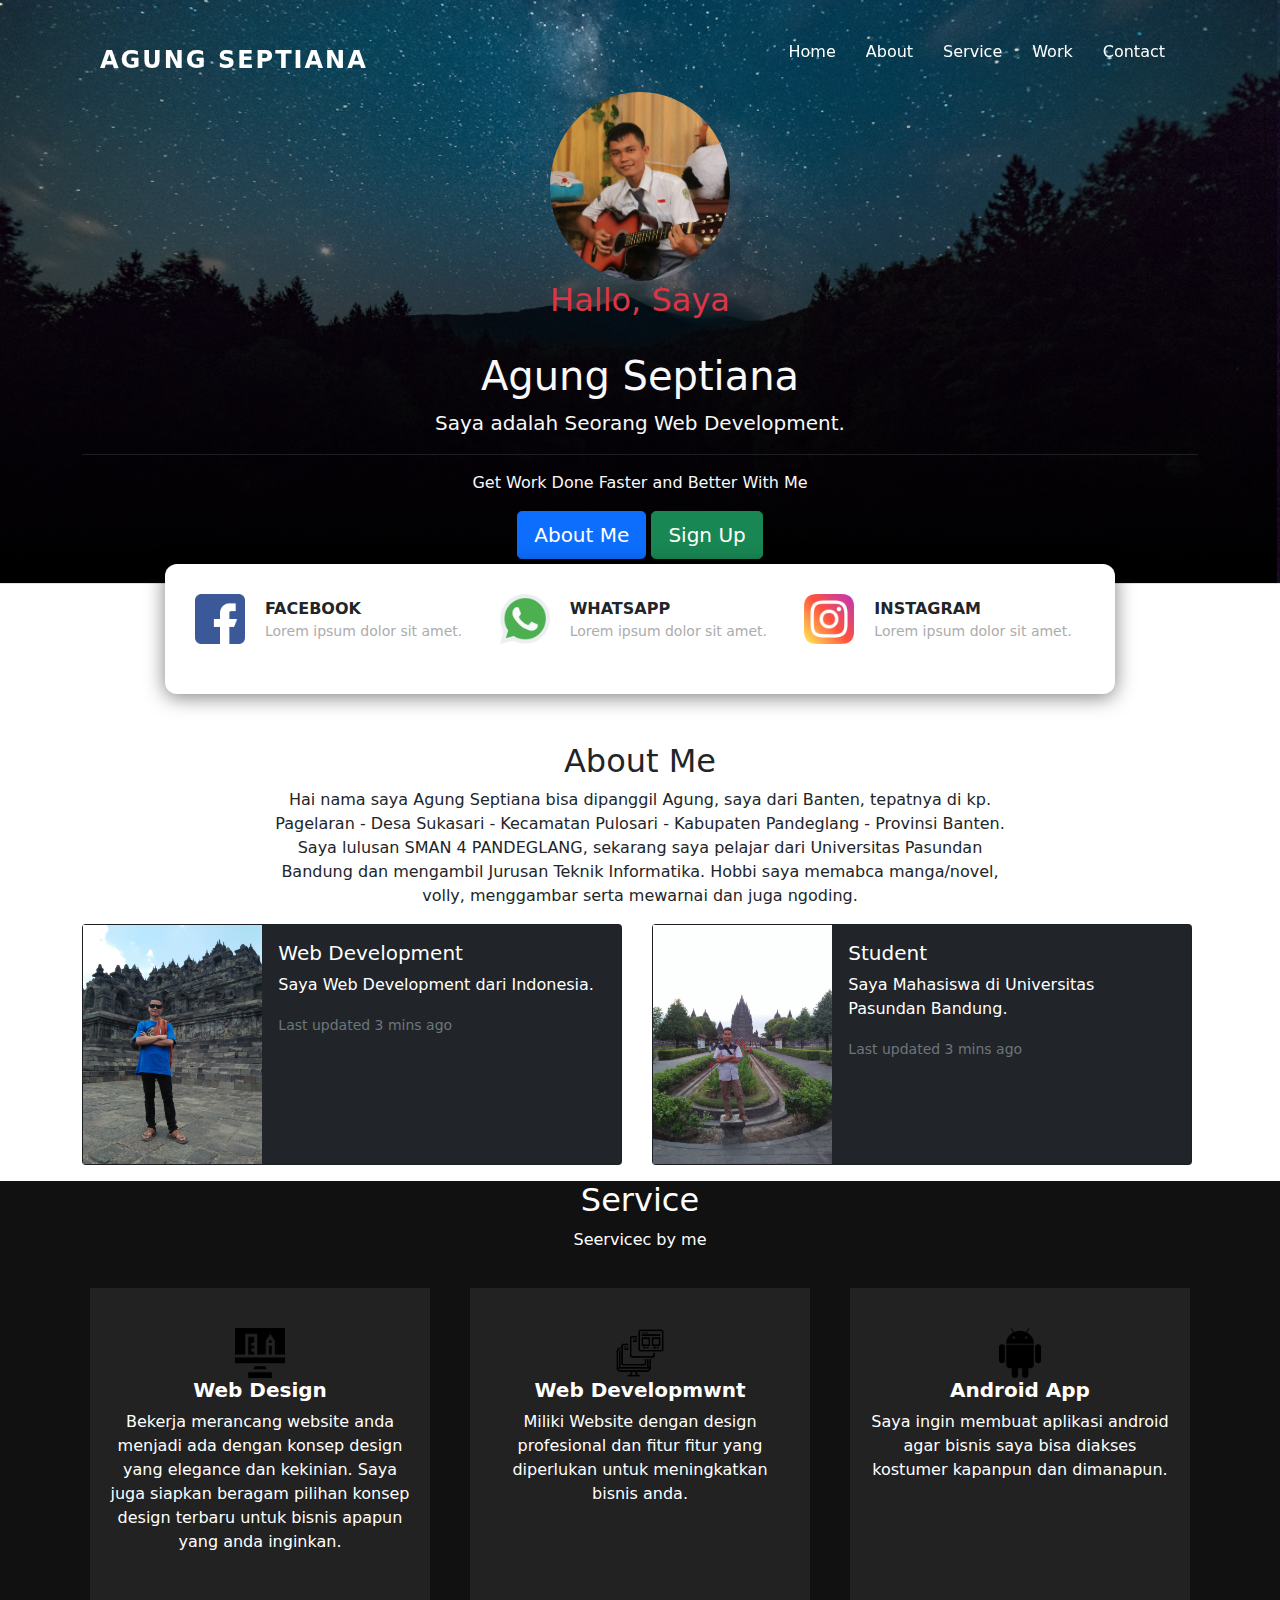
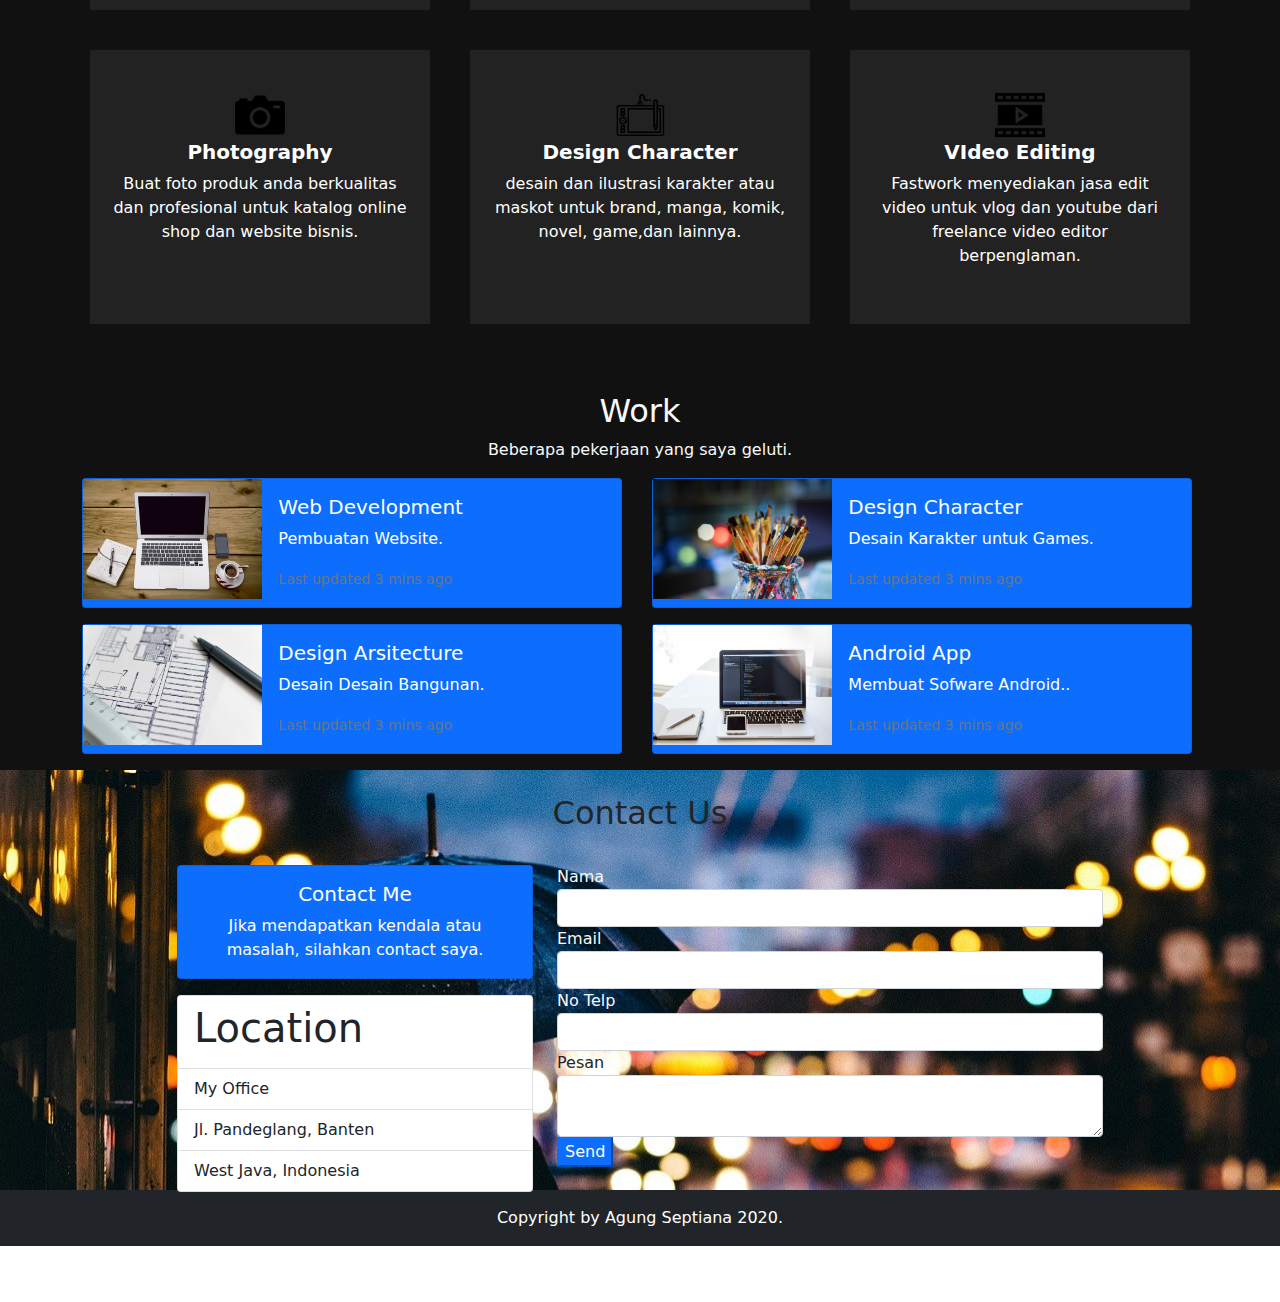
<file: index.html>
<!doctype html>
<html lang="en" id="agung">
  <head>
    <!-- Required meta tags -->
    <meta charset="utf-8">
    <meta name="viewport" content="width=device-width, initial-scale=1">

    <!-- Bootstrap CSS -->
    <link rel="stylesheet" href="css/bootstrap.css">

    <!-- My css -->
    <link rel="stylesheet" href="style.css">

    <title>Agung Septiana</title>
  </head>
  <body>

    <!-- navbar -->
    <header>
      <a href="#agung" class="logo">Agung Septiana</a>
      <div class="toggle" onclick="toggleMenu();"></div>
      <ul class="menu">
        <li><a href="#home" onclick="toggleMenu();">Home</a></li>
        <li><a href="#about" onclick="toggleMenu();">About</a></li>
        <li><a href="#service" onclick="toggleMenu();">Service</a></li>
        <li><a href="#work" onclick="toggleMenu();">Work</a></li>
        <li><a href="#contact" onclick="toggleMenu();">Contact</a></li>
      </ul>
    </header>

    <!-- jumbotron -->
    <div class="rain"></div>
      <div class="banner bg-light border-bottom rounded-lg p-5 mt-n4" id="home">
          <div class="container text-center">
              <img src="img/septiana.jpg" width="180" class="rounded-circle" alt="">
              <h2 class="text-danger">Hallo, Saya</h2><br><h1 class="text-light">Agung Septiana</h1>
              <p class="lead text-light">
                  Saya adalah Seorang Web Development.
              </p>
              <hr class="bg-secondary">
              <p class="text-light">Get Work Done Faster and Better With Me</p>

              <a href="#about" class="btn btn-primary btn-lg">About Me</a>
              <a href="#" class="btn btn-success btn-lg">Sign Up</a>
          </div>
      </div>

    <!-- akhir jumbotron -->

    <!-- container -->
      <div class="container">

        <!-- info panel -->
        <div class="row justify-content-center">
            <div class="col-10 info-panel">
                <div class="row">
                    <div class="col-lg">
                        <img src="img/facebook.png" alt="001-facebook" class="float-left">
                        <h4>Facebook</h4>
                        <p>Lorem ipsum dolor sit amet.</p>
                    </div>
                    <div class="col-lg">
                        <img src="img/whatsapp.png" alt="003-whatsapp" class="float-left">
                        <h4>Whatsapp</h4>
                        <p>Lorem ipsum dolor sit amet.</p>
                    </div>
                    <div class="col-lg">
                        <img src="img/instagram.png" alt="011-instagram" class="float-left">
                        <h4>Instagram</h4>
                        <p>Lorem ipsum dolor sit amet.</p>
                    </div>
                </div>
            </div>
        </div>
        <!-- akhir info panel -->


      </div>
    <!-- akhir container -->

    <!-- about me -->
    <section class="sec1" id="about">
      <div class="container">
        <div class="row">
          <div class="offset-sm-2 col-sm-8">
            <div class="headerText text-center pt-5">
              <h2>About Me</h2>
              <p>Hai nama saya Agung Septiana bisa dipanggil Agung, saya dari Banten, tepatnya di kp. Pagelaran - Desa Sukasari - Kecamatan Pulosari - Kabupaten Pandeglang - Provinsi Banten. Saya lulusan SMAN 4 PANDEGLANG, sekarang saya pelajar dari Universitas Pasundan Bandung dan mengambil Jurusan Teknik Informatika. Hobbi saya memabca manga/novel, volly, menggambar serta mewarnai dan juga ngoding.</p>
            </div>
          </div>
        </div>
        <div class="row">
          <div class="col">
            <div class="card card text-white bg-dark mb-3" style="max-width: 540px;">
              <div class="row g-0">
                <div class="col-md-4">
                  <img src="img/picture3.jpg" class="img-fluid" alt="...">
                </div>
                <div class="col-md-8">
                  <div class="card-body">
                    <h5 class="card-title">Web Development</h5>
                    <p class="card-text">Saya Web Development dari Indonesia.</p>
                    <p class="card-text"><small class="text-muted">Last updated 3 mins ago</small></p>
                  </div>
                </div>
              </div>
          </div>
        </div>
        <div class="col">
            <div class="card card text-white bg-dark mb-3" style="max-width: 540px;">
              <div class="row g-0">
                <div class="col-md-4">
                  <img src="img/picture5.jpg" class="img-fluid" alt="...">
                </div>
                <div class="col-md-8">
                  <div class="card-body">
                    <h5 class="card-title">Student</h5>
                    <p class="card-text">Saya Mahasiswa di Universitas Pasundan Bandung.</p>
                    <p class="card-text"><small class="text-muted">Last updated 3 mins ago</small></p>
                  </div>
                </div>
              </div>
          </div>
        </div>
      </div>
    </section>
    <!-- akhir about me -->
    <!-- service -->
    <section class="service" id="service">
      <div class="heading white text-center">
          <h2>Service</h2>
          <p>Seervicec by me</p>
      </div>
      <div class="content">
          <div class="servicelist">
              <img src="img/graphic-design.png" alt="">
              <h2>Web Design</h2>
              <p>Bekerja merancang website anda menjadi ada dengan konsep design yang elegance dan kekinian. Saya juga siapkan beragam pilihan konsep design terbaru untuk bisnis apapun yang anda inginkan.</p>
          </div>
          <div class="servicelist">
              <img src="img/website.png" alt="">
              <h2>Web Developmwnt</h2>
              <p>Miliki Website dengan design profesional dan fitur fitur yang diperlukan untuk meningkatkan bisnis anda.</p>
          </div>
          <div class="servicelist">
              <img src="img/android-logo.png" alt="">
              <h2>Android App</h2>
              <p>Saya ingin membuat aplikasi android agar bisnis saya bisa diakses kostumer kapanpun dan dimanapun.</p>
          </div>
          <div class="servicelist">
              <img src="img/dslr-camera.png" alt="">
              <h2>Photography</h2>
              <p>Buat foto produk anda berkualitas dan profesional untuk katalog online shop dan website bisnis.</p>
          </div>
          <div class="servicelist">
              <img src="img/tablet.png" alt="">
              <h2>Design Character</h2>
              <p>desain dan ilustrasi karakter atau maskot untuk brand, manga, komik, novel, game,dan lainnya.</p>
          </div>
          <div class="servicelist">
              <img src="img/multimedia.png" alt="">
              <h2>VIdeo Editing</h2>
              <p>Fastwork menyediakan jasa edit video untuk vlog dan youtube dari freelance video editor berpenglaman.</p>
          </div>
      </div>
  </section>
    <!-- akhir service -->
    <!-- work -->
<section class="sec2" id="work">
  <section class="container">
    <div class="row">
      <div class="offset-sm-2 col-sm-8">
        <div class="headerText text-center pt-5">
          <h2 class="text-light">Work</h2>
          <p class="text-light">Beberapa pekerjaan yang saya geluti.</p>
        </div>
      </div>
    </div>
      <div class="row">
        <div class="col">
          <div class="card card text-white bg-primary mb-3" style="max-width: 540px;">
            <div class="row g-0">
              <div class="col-md-4">
                <img src="img/laptop-336378_1280.jpg" class="img-fluid" alt="...">
              </div>
              <div class="col-md-8">
                <div class="card-body">
                  <h5 class="card-title">Web Development</h5>
                  <p class="card-text">Pembuatan Website.</p>
                  <p class="card-text"><small class="text-muted">Last updated 3 mins ago</small></p>
                </div>
              </div>
            </div>
        </div>
      </div>
      <div class="col">
          <div class="card card text-white bg-primary mb-3" style="max-width: 540px;">
            <div class="row g-0">
              <div class="col-md-4">
                <img src="img/brushes-3129361_1280.jpg" class="img-fluid" alt="...">
              </div>
              <div class="col-md-8">
                <div class="card-body">
                  <h5 class="card-title">Design Character</h5>
                  <p class="card-text">Desain Karakter untuk Games.</p>
                  <p class="card-text"><small class="text-muted">Last updated 3 mins ago</small></p>
                </div>
              </div>
            </div>
        </div>
      </div>
    </div>
    <div class="row">
      <div class="col">
        <div class="card card text-white bg-primary mb-3" style="max-width: 540px;">
          <div class="row g-0">
            <div class="col-md-4">
              <img src="img/architecture-1857175_1280.jpg" class="img-fluid" alt="...">
            </div>
            <div class="col-md-8">
              <div class="card-body">
                <h5 class="card-title">Design Arsitecture</h5>
                <p class="card-text">Desain Desain Bangunan.</p>
                <p class="card-text"><small class="text-muted">Last updated 3 mins ago</small></p>
              </div>
            </div>
          </div>
      </div>
    </div>
    <div class="col">
        <div class="card card text-white bg-primary mb-3" style="max-width: 540px;">
          <div class="row g-0">
            <div class="col-md-4">
              <img src="img/business-1839876_1280.jpg" class="img-fluid" alt="...">
            </div>
            <div class="col-md-8">
              <div class="card-body">
                <h5 class="card-title">Android App</h5>
                <p class="card-text">Membuat Sofware Android..</p>
                <p class="card-text"><small class="text-muted">Last updated 3 mins ago</small></p>
              </div>
            </div>
          </div>
      </div>
    </div>
  </div>
  </section>
</section>
    <!-- akhir work -->

   <!-- contact -->
   <section id="contact" class="contact mb-5">
    <div class="container">
      <div class="row pt-4 mb-4">
        <div class="col text-center">
          <h2>Contact Us</h2>
        </div>
      </div>
      <div class="row justify-content-center">
        <div class="col-lg-4">
          <div class="card text-white bg-primary mb-3 text-center">
            <div class="card-body">
              <h5 class="card-title">Contact Me</h5>
              <p class="card-text">Jika mendapatkan kendala atau masalah, silahkan contact saya.</p>
            </div>
          </div>
          <ul class="list-group">
            <li class="list-group-item"><h1>Location</h1></li>
            <li class="list-group-item">My Office</li>
            <li class="list-group-item">Jl. Pandeglang, Banten</li>
            <li class="list-group-item">West Java, Indonesia</li>
          </ul>
        </div>
        <div class="col-lg-6">
          <form>
            <div class="form-group">
              <label for="nama" class="text-light">Nama</label>
              <input type="text" class="form-control" id="nama">
            </div>
            <div class="form-group">
              <label for="email" class="text-light">Email</label>
              <input type="text" class="form-control" id="email">
            </div>
            <div class="form-group">
              <label for="telp" class="text-light">No Telp</label>
              <input type="text" class="form-control" id="telp">
            </div>
            <div class="form-group">
              <label for="pesan" class="text-dark">Pesan</label>
              <textarea name="pesan" id="pesan" class="form-control"></textarea>
            </div>
            <div class="form-group">
              <button type="button" class="btn-primary">Send</button>
            </div>
          </form>
        </div>
      </div>
    </div>
  </section>
   <!-- akhir contact -->

    <!-- footer -->
    <footer class="bg-dark text-white footer">
      <div class="container">
        <div class="row pt-3">
          <div class="col text-center">
            <p>Copyright by Agung Septiana 2020.</p>
          </div>
        </div>
      </div>
    </footer>
    <!-- akhir footer -->


    <!-- Optional JavaScript; choose one of the two! -->

    <!-- Option 1: Bootstrap Bundle with Popper -->
    <script src="https://cdn.jsdelivr.net/npm/bootstrap@5.0.0-beta1/dist/js/bootstrap.bundle.min.js" integrity="sha384-ygbV9kiqUc6oa4msXn9868pTtWMgiQaeYH7/t7LECLbyPA2x65Kgf80OJFdroafW" crossorigin="anonymous"></script>
    <script src="js/bootstrap.js"></script>
    <!-- my script -->
    <script src="js/script.js"></script>

    

    <!-- Option 2: Separate Popper and Bootstrap JS -->
    <!--
    <script src="https://cdn.jsdelivr.net/npm/@popperjs/core@2.5.4/dist/umd/popper.min.js" integrity="sha384-q2kxQ16AaE6UbzuKqyBE9/u/KzioAlnx2maXQHiDX9d4/zp8Ok3f+M7DPm+Ib6IU" crossorigin="anonymous"></script>
    <script src="https://cdn.jsdelivr.net/npm/bootstrap@5.0.0-beta1/dist/js/bootstrap.min.js" integrity="sha384-pQQkAEnwaBkjpqZ8RU1fF1AKtTcHJwFl3pblpTlHXybJjHpMYo79HY3hIi4NKxyj" crossorigin="anonymous"></script>
    -->
  </body>
</html>
</file>
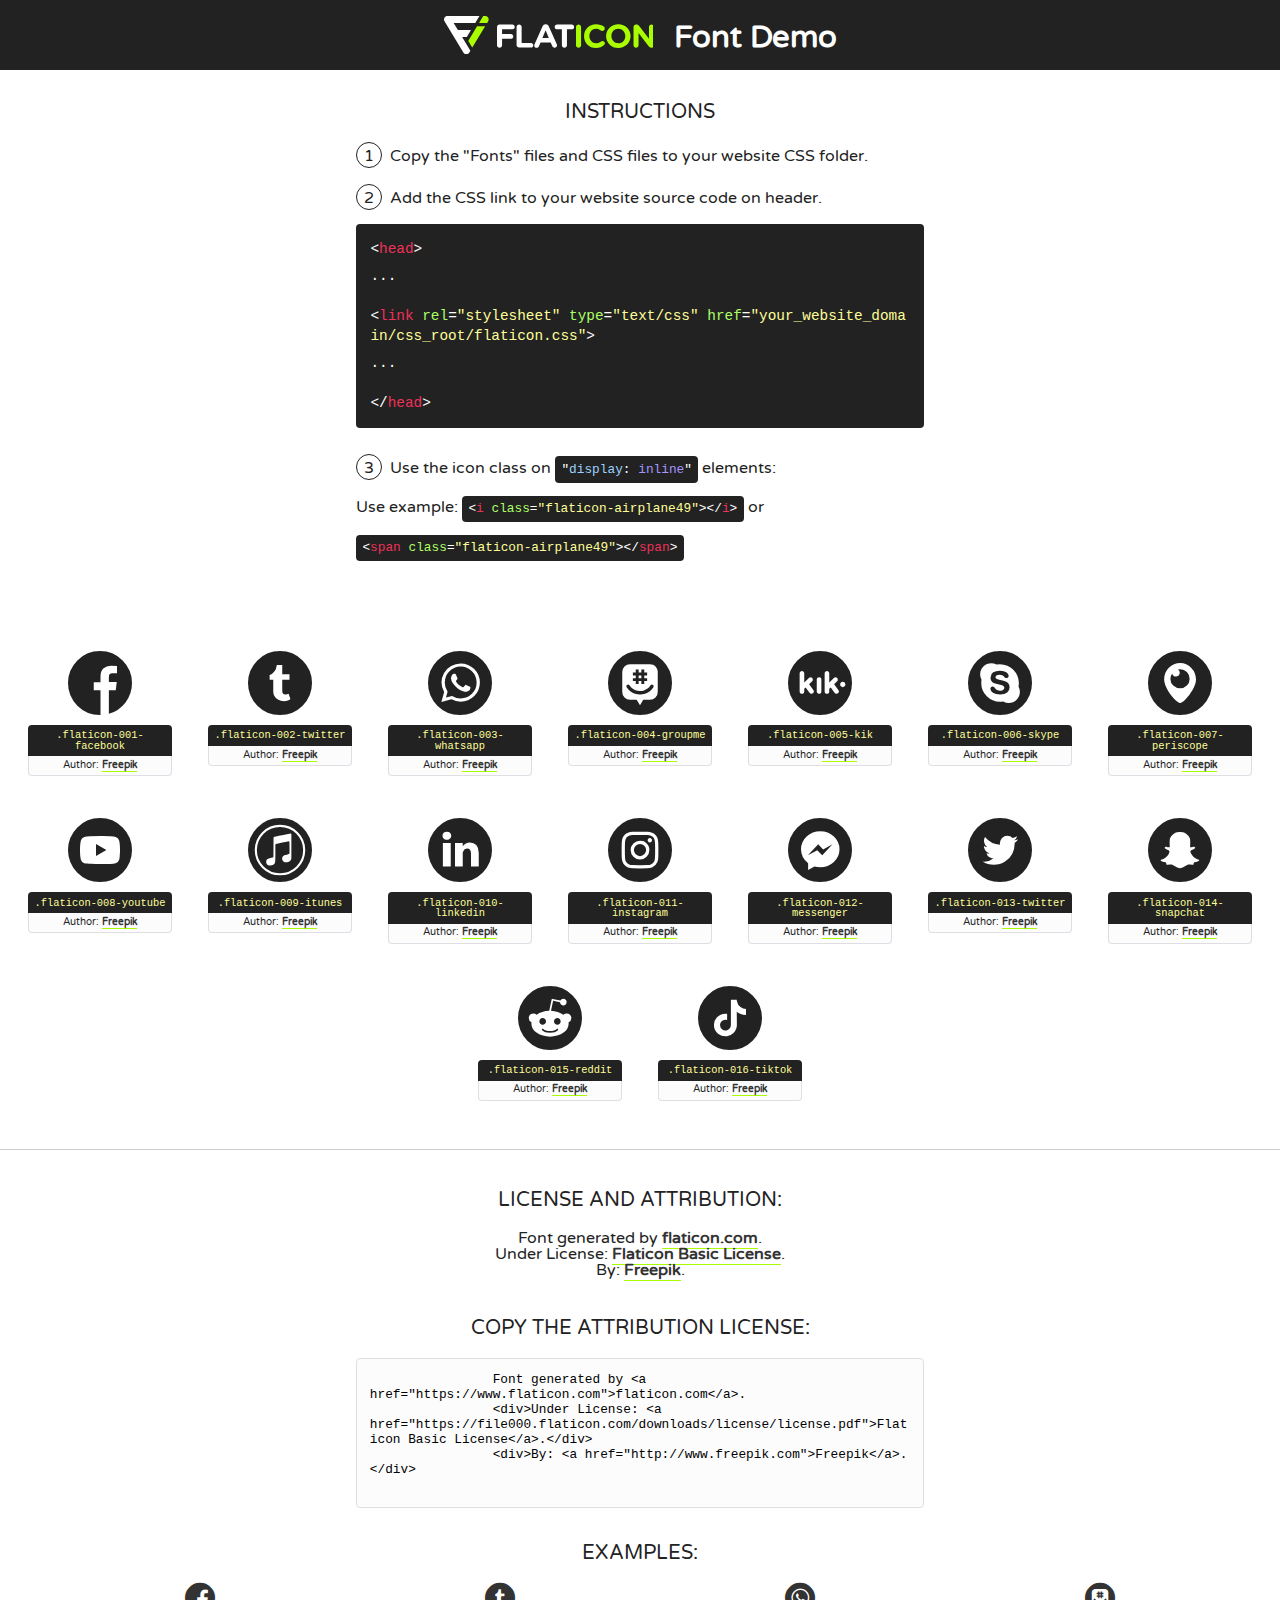
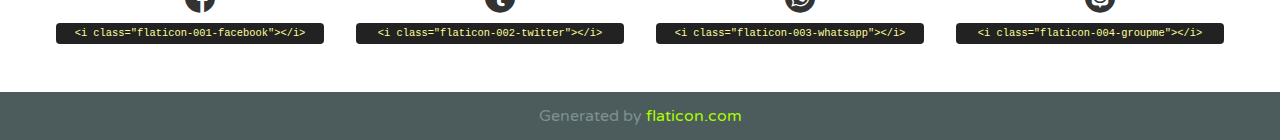
<file: img/1384004-social-media/font/flaticon.html>
<!DOCTYPE html>
<!--
  Flaticon icon font: Flaticon
  Creation date: 18/06/2020 18:44
-->
<html>
    <!DOCTYPE html>

    <head>
        <title>Flaticon WebFont</title>
        <link href="http://fonts.googleapis.com/css?family=Varela+Round" rel="stylesheet" type="text/css" />
        <link rel="stylesheet" type="text/css" href="flaticon.css">
        <meta charset="UTF-8">
        <style>
            html, body, div, span, applet, object, iframe,
            h1, h2, h3, h4, h5, h6, p, blockquote, pre,
            a, abbr, acronym, address, big, cite, code,
            del, dfn, em, img, ins, kbd, q, s, samp,
            small, strike, strong, sub, sup, tt, var,
            b, u, i, center,
            dl, dt, dd, ol, ul, li,
            fieldset, form, label, legend,
            table, caption, tbody, tfoot, thead, tr, th, td,
            article, aside, canvas, details, embed,
            figure, figcaption, footer, header, hgroup,
            menu, nav, output, ruby, section, summary,
            time, mark, audio, video {
                margin: 0;
                padding: 0;
                border: 0;
                font-size: 100%;
                font: inherit;
                vertical-align: baseline;
            }
            /* HTML5 display-role reset for older browsers */
            article, aside, details, figcaption, figure,
            footer, header, hgroup, menu, nav, section {
                display: block;
            }
            body {
                line-height: 1;
            }
            ol, ul {
                list-style: none;
            }
            blockquote, q {
                quotes: none;
            }
            blockquote:before, blockquote:after,
            q:before, q:after {
                content: '';
                content: none;
            }
            table {
                border-collapse: collapse;
                border-spacing: 0;
            }
            body {
                font-family: 'Varela Round', Helvetica, Arial, sans-serif;
                font-size: 16px;
                color: #222;
            }
            a {
                color: #333;
                border-bottom: 1px solid #a9fd00;
                font-weight: bold;
                text-decoration: none;
            }
            * {
                -moz-box-sizing: border-box;
                -webkit-box-sizing: border-box;
                box-sizing: border-box;
                margin: 0;
                padding: 0;
            }
            [class^="flaticon-"]:before, [class*=" flaticon-"]:before, [class^="flaticon-"]:after, [class*=" flaticon-"]:after {
                font-family: Flaticon;
                font-size: 30px;
                font-style: normal;
                margin-left: 20px;
                color: #333;
            }
            .wrapper {
                max-width: 600px;
                margin: auto;
                padding: 0 1em;
            }
            .title {
                font-size: 1.25em;
                text-align: center;
                margin-bottom: 1em;
                text-transform: uppercase;
            }
            header {
                text-align: center;
                background-color: #222;
                color: #fff;
                padding: 1em;
            }
            header .logo {
                width: 210px;
                height: 38px;
                display: inline-block;
                vertical-align: middle;
                margin-right: 1em;
                border: none;
            }
            header strong {
                font-size: 1.95em;
                font-weight: bold;
                vertical-align: middle;
                margin-top: 5px;
                display: inline-block;
            }
            .demo {
                margin: 2em auto;
                line-height: 1.25em;
            }
            .demo ul li {
                margin-bottom: 1em;
            }
            .demo ul li .num {
                color: #222;
                border-radius: 20px;
                display: inline-block;
                width: 26px;
                padding: 3px;
                height: 26px;
                text-align: center;
                margin-right: 0.5em;
                border: 1px solid #222;
            }
            .demo ul li code {
                background-color: #222;
                border-radius: 4px;
                padding: 0.25em 0.5em;
                display: inline-block;
                color: #fff;
                font-family: Consolas,Monaco,Lucida Console,Liberation Mono,DejaVu Sans Mono,Bitstream Vera Sans Mono,Courier New, monospace;
                font-weight: lighter;
                margin-top: 1em;
                font-size: 0.8em;
                word-break: break-all;
            }
            .demo ul li code.big {
                padding: 1em;
                font-size: 0.9em;
            }
            .demo ul li code .red {
                color: #EF3159;
            }
            .demo ul li code .green {
                color: #ACFF65;
            }
            .demo ul li code .yellow {
                color: #FFFF99;
            }
            .demo ul li code .blue {
                color: #99D3FF;
            }
            .demo ul li code .purple {
                color: #A295FF;
            }
            .demo ul li code .dots {
                margin-top: 0.5em;
                display: block;
            }
            #glyphs {
                border-bottom: 1px solid #ccc;
                padding: 2em 0;
                text-align: center;
            }
            .glyph {
                display: inline-block;
                width: 9em;
                margin: 1em;
                text-align: center;
                vertical-align: top;
                background: #FFF;
            }
            .glyph .glyph-icon {
                padding: 10px;
                display: block;
                font-family:"Flaticon";
                font-size: 64px;
                line-height: 1;
            }
            .glyph .glyph-icon:before {
                font-size: 64px;
                color: #222;
                margin-left: 0;
            }
            .class-name {
                font-size: 0.65em;
                background-color: #222;
                color: #fff;
                border-radius: 4px 4px 0 0;
                padding: 0.5em;
                color: #FFFF99;
                font-family: Consolas,Monaco,Lucida Console,Liberation Mono,DejaVu Sans Mono,Bitstream Vera Sans Mono,Courier New, monospace;
            }
            .author-name {
                font-size: 0.6em;
                background-color: #fcfcfd;
                border: 1px solid #DEDEE4;
                border-top: 0;
                border-radius: 0 0 4px 4px;
                padding: 0.5em;
            }
            .class-name:last-child {
                font-size: 10px;
                color:#888;
            }
            .class-name:last-child a {
                font-size: 10px;
                color:#555;
            }
            .class-name:last-child a:hover {
                color:#a9fd00;
            }
            .glyph > input {
                display: block;
                width: 100px;
                margin: 5px auto;
                text-align: center;
                font-size: 12px;
                cursor: text;
            }
            .glyph > input.icon-input {
                font-family:"Flaticon";
                font-size: 16px;
                margin-bottom: 10px;
            }
            .attribution .title {
                margin-top: 2em;
            }
            .attribution textarea {
                background-color: #fcfcfd;
                padding: 1em;
                border: none;
                box-shadow: none;
                border: 1px solid #DEDEE4;
                border-radius: 4px;
                resize: none;
                width: 100%;
                height: 150px;
                font-size: 0.8em;
                font-family: Consolas,Monaco,Lucida Console,Liberation Mono,DejaVu Sans Mono,Bitstream Vera Sans Mono,Courier New, monospace;
                -webkit-appearance: none;
            }
            .iconsuse {
                margin: 2em auto;
                text-align: center;
                max-width: 1200px;
            }
            .iconsuse:after {
                content: '';
                display: table;
                clear: both;
            }
            .iconsuse .image {
                float: left;
                width: 25%;
                padding: 0 1em;
            }
            .iconsuse .image p {
                margin-bottom: 1em;
            }
            .iconsuse .image span {
                display: block;
                font-size: 0.65em;
                background-color: #222;
                color: #fff;
                border-radius: 4px;
                padding: 0.5em;
                color: #FFFF99;
                margin-top: 1em;
                font-family: Consolas,Monaco,Lucida Console,Liberation Mono,DejaVu Sans Mono,Bitstream Vera Sans Mono,Courier New, monospace;
            }
            #footer {
                text-align: center;
                background-color: #4C5B5C;
                color: #7c9192;
                padding: 1em;
            }
            #footer a {
                border: none;
                color: #a9fd00;
                font-weight: normal;
            }
            @media (max-width: 960px) {
                .iconsuse .image {
                    width: 50%;
                }
            }
            @media (max-width: 560px) {
                .iconsuse .image {
                    width: 100%;
                }
            }
            .attrDiv {

            }
        </style>
        <link rel="stylesheet" href="flaticon.css">
    </head>

    <body class="characters-off">
        <header>
            <a href="https://www.flaticon.com" target="_blank" class="logo">
                <svg version="1.1" xmlns="http://www.w3.org/2000/svg" xmlns:xlink="http://www.w3.org/1999/xlink" xmlns:a="http://ns.adobe.com/AdobeSVGViewerExtensions/3.0/" viewBox="0 0 560.875 102.036" enable-background="new 0 0 560.875 102.036" xml:space="preserve">
                        <defs>
                        </defs>
                        <g>
                            <g class="letters">
                                <path fill="#ffffff" d="M141.596,29.675c0-3.777,2.985-6.767,6.764-6.767h34.438c3.426,0,6.15,2.728,6.15,6.15
                                c0,3.43-2.724,6.149-6.15,6.149h-27.674v13.091h23.719c3.429,0,6.151,2.724,6.151,6.15c0,3.43-2.723,6.149-6.151,6.149h-23.719
                                v17.574c0,3.773-2.986,6.761-6.764,6.761c-3.779,0-6.764-2.989-6.764-6.761V29.675z"></path>
                                <path fill="#ffffff" d="M193.844,29.149c0-3.781,2.985-6.767,6.764-6.767c3.776,0,6.763,2.985,6.763,6.767v42.957h25.039
                                c3.426,0,6.149,2.726,6.149,6.153c0,3.425-2.723,6.15-6.149,6.15h-31.802c-3.779,0-6.764-2.986-6.764-6.768V29.149z"></path>
                                <path fill="#ffffff" d="M241.891,75.71l21.438-48.407c1.492-3.341,4.215-5.357,7.906-5.357h0.792
                                c3.686,0,6.323,2.017,7.815,5.357l21.439,48.407c0.436,0.967,0.701,1.845,0.701,2.723c0,3.602-2.809,6.501-6.414,6.501
                                c-3.161,0-5.269-1.845-6.499-4.655l-4.132-9.661h-27.059l-4.301,10.102c-1.144,2.631-3.426,4.214-6.237,4.214
                                c-3.517,0-6.24-2.81-6.24-6.325C241.1,77.64,241.451,76.677,241.891,75.71z M279.932,58.666l-8.521-20.297l-8.526,20.297H279.932
                                z"></path>
                                <path fill="#ffffff" d="M314.864,35.387H301.86c-3.429,0-6.239-2.813-6.239-6.238c0-3.429,2.811-6.24,6.239-6.24h39.533
                                c3.426,0,6.237,2.811,6.237,6.24c0,3.425-2.811,6.238-6.237,6.238h-13.001v42.785c0,3.773-2.99,6.761-6.764,6.761
                                c-3.779,0-6.764-2.989-6.764-6.761V35.387z"></path>
                                <path fill="#A9FD00" d="M352.615,29.149c0-3.781,2.985-6.767,6.767-6.767c3.774,0,6.761,2.985,6.761,6.767v49.024
                                c0,3.773-2.987,6.761-6.761,6.761c-3.781,0-6.767-2.989-6.767-6.761V29.149z"></path>
                                <path fill="#A9FD00" d="M374.132,53.836v-0.179c0-17.481,13.178-31.801,32.065-31.801c9.22,0,15.459,2.458,20.557,6.238
                                c1.402,1.054,2.637,2.985,2.637,5.357c0,3.692-2.985,6.59-6.681,6.59c-1.845,0-3.071-0.702-4.044-1.319
                                c-3.776-2.813-7.729-4.393-12.562-4.393c-10.364,0-17.831,8.611-17.831,19.154v0.173c0,10.542,7.291,19.329,17.831,19.329
                                c5.715,0,9.492-1.756,13.359-4.834c1.049-0.874,2.458-1.491,4.039-1.491c3.429,0,6.325,2.813,6.325,6.236
                                c0,2.106-1.056,3.78-2.282,4.834c-5.539,4.834-12.036,7.733-21.878,7.733C387.572,85.464,374.132,71.493,374.132,53.836z"></path>
                                <path fill="#A9FD00" d="M433.009,53.836v-0.179c0-17.481,13.79-31.801,32.766-31.801c18.981,0,32.592,14.143,32.592,31.628v0.173
                                c0,17.483-13.785,31.807-32.769,31.807C446.625,85.464,433.009,71.32,433.009,53.836z M484.224,53.836v-0.179
                                c0-10.539-7.725-19.326-18.626-19.326c-10.893,0-18.449,8.611-18.449,19.154v0.173c0,10.542,7.73,19.329,18.626,19.329
                                C476.676,72.986,484.224,64.378,484.224,53.836z"></path>
                                <path fill="#A9FD00" d="M506.233,29.321c0-3.774,2.99-6.763,6.767-6.763h1.401c3.252,0,5.183,1.583,7.029,3.953l26.093,34.265
                                V29.059c0-3.692,2.99-6.677,6.681-6.677c3.683,0,6.671,2.985,6.671,6.677v48.934c0,3.78-2.987,6.765-6.764,6.765h-0.436
                                c-3.257,0-5.188-1.581-7.034-3.953l-27.056-35.492v32.944c0,3.687-2.985,6.676-6.678,6.676c-3.683,0-6.673-2.989-6.673-6.676
                                V29.321z"></path>
                            </g>
                            <g class="insignia">
                                <path fill="#ffffff" d="M48.372,56.137h12.517l11.156-18.537H37.186L25.688,18.539h57.825L94.668,0H9.271
                                C5.925,0,2.842,1.801,1.198,4.716c-1.644,2.907-1.593,6.482,0.134,9.343l50.38,83.501c1.678,2.781,4.689,4.476,7.938,4.476
                                c3.246,0,6.257-1.695,7.935-4.476l2.898-4.804L48.372,56.137z"></path>
                                <g class="i">
                                    <path fill="#A9FD00" d="M93.575,18.539h0.031v0.004l21.652,0.004l2.705-4.488c1.727-2.861,1.778-6.436,0.133-9.343
                                    C116.454,1.801,113.371,0,110.026,0h-5.294L93.575,18.539z"></path>
                                    <polygon fill="#A9FD00" points="88.291,27.356 64.725,66.486 75.519,84.404 109.942,27.356"></polygon>
                                </g>
                            </g>
                        </g>
                    </svg>
            </a>
            <strong>Font Demo</strong>
        </header>

        <section class="demo wrapper">
            <p class="title">Instructions</p>
            <ul>
                <li>
                    <span class="num">1</span>Copy the "Fonts" files and CSS files to your website CSS folder.
                </li>
                <li>
                    <span class="num">2</span>Add the CSS link to your website source code on header.
                    <code class="big">
                        &lt;<span class="red">head</span>&gt;
                        <br/><span class="dots">...</span>
                        <br/>&lt;<span class="red">link</span> <span class="green">rel</span>=<span class="yellow">"stylesheet"</span> <span class="green">type</span>=<span class="yellow">"text/css"</span> <span class="green">href</span>=<span class="yellow">"your_website_domain/css_root/flaticon.css"</span>&gt;
                        <br/><span class="dots">...</span>
                        <br/>&lt;/<span class="red">head</span>&gt;
                    </code>
                </li>

                <li>
                    <p>
                        <span class="num">3</span>Use the icon class on <code>"<span class="blue">display</span>:<span class="purple"> inline</span>"</code> elements:
                        <br />
                        Use example:
                        <code>
                            &lt;<span class="red">i</span> <span class="green">class</span>=<span class="yellow">&quot;flaticon-airplane49&quot;</span>&gt;&lt;/<span class="red">i</span>&gt;
                        </code> or
                        <code>&lt;<span class="red">span</span> <span class="green">class</span>=<span class="yellow">&quot;flaticon-airplane49&quot;</span>&gt;&lt;/<span class="red">span</span>&gt;</code>
                    </p>
                </li>
            </ul>
        </section>

        <section id="glyphs">
            
            <div class="glyph"><div class="glyph-icon flaticon-001-facebook"></div>
                <div class="class-name">.flaticon-001-facebook</div>
                <div class="author-name">Author: <a href="http://www.freepik.com" title="Freepik">Freepik</a> </div>
            </div>
            
            <div class="glyph"><div class="glyph-icon flaticon-002-twitter"></div>
                <div class="class-name">.flaticon-002-twitter</div>
                <div class="author-name">Author: <a href="http://www.freepik.com" title="Freepik">Freepik</a> </div>
            </div>
            
            <div class="glyph"><div class="glyph-icon flaticon-003-whatsapp"></div>
                <div class="class-name">.flaticon-003-whatsapp</div>
                <div class="author-name">Author: <a href="http://www.freepik.com" title="Freepik">Freepik</a> </div>
            </div>
            
            <div class="glyph"><div class="glyph-icon flaticon-004-groupme"></div>
                <div class="class-name">.flaticon-004-groupme</div>
                <div class="author-name">Author: <a href="http://www.freepik.com" title="Freepik">Freepik</a> </div>
            </div>
            
            <div class="glyph"><div class="glyph-icon flaticon-005-kik"></div>
                <div class="class-name">.flaticon-005-kik</div>
                <div class="author-name">Author: <a href="http://www.freepik.com" title="Freepik">Freepik</a> </div>
            </div>
            
            <div class="glyph"><div class="glyph-icon flaticon-006-skype"></div>
                <div class="class-name">.flaticon-006-skype</div>
                <div class="author-name">Author: <a href="http://www.freepik.com" title="Freepik">Freepik</a> </div>
            </div>
            
            <div class="glyph"><div class="glyph-icon flaticon-007-periscope"></div>
                <div class="class-name">.flaticon-007-periscope</div>
                <div class="author-name">Author: <a href="http://www.freepik.com" title="Freepik">Freepik</a> </div>
            </div>
            
            <div class="glyph"><div class="glyph-icon flaticon-008-youtube"></div>
                <div class="class-name">.flaticon-008-youtube</div>
                <div class="author-name">Author: <a href="http://www.freepik.com" title="Freepik">Freepik</a> </div>
            </div>
            
            <div class="glyph"><div class="glyph-icon flaticon-009-itunes"></div>
                <div class="class-name">.flaticon-009-itunes</div>
                <div class="author-name">Author: <a href="http://www.freepik.com" title="Freepik">Freepik</a> </div>
            </div>
            
            <div class="glyph"><div class="glyph-icon flaticon-010-linkedin"></div>
                <div class="class-name">.flaticon-010-linkedin</div>
                <div class="author-name">Author: <a href="http://www.freepik.com" title="Freepik">Freepik</a> </div>
            </div>
            
            <div class="glyph"><div class="glyph-icon flaticon-011-instagram"></div>
                <div class="class-name">.flaticon-011-instagram</div>
                <div class="author-name">Author: <a href="http://www.freepik.com" title="Freepik">Freepik</a> </div>
            </div>
            
            <div class="glyph"><div class="glyph-icon flaticon-012-messenger"></div>
                <div class="class-name">.flaticon-012-messenger</div>
                <div class="author-name">Author: <a href="http://www.freepik.com" title="Freepik">Freepik</a> </div>
            </div>
            
            <div class="glyph"><div class="glyph-icon flaticon-013-twitter"></div>
                <div class="class-name">.flaticon-013-twitter</div>
                <div class="author-name">Author: <a href="http://www.freepik.com" title="Freepik">Freepik</a> </div>
            </div>
            
            <div class="glyph"><div class="glyph-icon flaticon-014-snapchat"></div>
                <div class="class-name">.flaticon-014-snapchat</div>
                <div class="author-name">Author: <a href="http://www.freepik.com" title="Freepik">Freepik</a> </div>
            </div>
            
            <div class="glyph"><div class="glyph-icon flaticon-015-reddit"></div>
                <div class="class-name">.flaticon-015-reddit</div>
                <div class="author-name">Author: <a href="http://www.freepik.com" title="Freepik">Freepik</a> </div>
            </div>
            
            <div class="glyph"><div class="glyph-icon flaticon-016-tiktok"></div>
                <div class="class-name">.flaticon-016-tiktok</div>
                <div class="author-name">Author: <a href="http://www.freepik.com" title="Freepik">Freepik</a> </div>
            </div>
            
        </section>

        <section class="attribution wrapper"   style="text-align:center;">
            <div class="title">License and attribution:</div>
            <div class="attrDiv">Font generated by <a href="https://www.flaticon.com">flaticon.com</a>.</div>
            <div class="attrDiv">Under License: <a href="https://file000.flaticon.com/downloads/license/license.pdf">Flaticon Basic License</a>.</div>
            <div class="attrDiv">By: <a href="http://www.freepik.com">Freepik</a>.</div>

            <div class="title">Copy the Attribution License:</div>
            <textarea onclick="this.focus();this.select();">
                Font generated by &lt;a href=&quot;https://www.flaticon.com&quot;&gt;flaticon.com&lt;/a&gt;.
                <div>Under License: <a href="https://file000.flaticon.com/downloads/license/license.pdf">Flaticon Basic License</a>.</div>
                <div>By: <a href="http://www.freepik.com">Freepik</a>.</div>
            </textarea>
        </section>

        <section class="iconsuse">
            <div class="title">Examples:</div>
            
            <div class="image">
                <p>
                    <i class="glyph-icon flaticon-001-facebook"></i>
                    <span>&lt;i class=&quot;flaticon-001-facebook&quot;&gt;&lt;/i&gt;</span>
                </p>
            </div>
            
            <div class="image">
                <p>
                    <i class="glyph-icon flaticon-002-twitter"></i>
                    <span>&lt;i class=&quot;flaticon-002-twitter&quot;&gt;&lt;/i&gt;</span>
                </p>
            </div>
            
            <div class="image">
                <p>
                    <i class="glyph-icon flaticon-003-whatsapp"></i>
                    <span>&lt;i class=&quot;flaticon-003-whatsapp&quot;&gt;&lt;/i&gt;</span>
                </p>
            </div>
            
            <div class="image">
                <p>
                    <i class="glyph-icon flaticon-004-groupme"></i>
                    <span>&lt;i class=&quot;flaticon-004-groupme&quot;&gt;&lt;/i&gt;</span>
                </p>
            </div>
            
        </section>

        <div id="footer">
            <div>Generated by <a href="https://www.flaticon.com">flaticon.com</a></div>
        </div>
    </body>
</html>
</file>
<file: style.css>
.navbar {
    position: relative;
    z-index: 1;
}
.navbar-nav {
    margin-left: auto !important;
}
/* navbar */
header {
    position: fixed;
    top: 0;
    left: 0;
    width: 100%;
    padding: 40px 100px;
    z-index: 1000;
    display: flex;
    justify-content: space-between;
    align-items: center;
    transition: 0.5s;
}
header.sticky {
    background: white;
    padding: 20px 100px;
    box-shadow: 0 5px 20px rgba(0,0,0,0.1);
}
.navbar-nav {
    margin-left: auto;
}
header .logo {
    color: white;
    font-size: 24px;
    text-transform: uppercase;
    text-decoration: none;
    font-weight: 700;
    letter-spacing: 2px;
}
header.sticky .logo {
    color: #111;
}
header ul {
    position: relative;
    display: flex;
}
header ul li {
    position: relative;
    list-style: none;
}
header ul li a {
    position: relative;
    display: inline-block;
    margin: 0 15px;
    color: white;
    text-decoration: none;
}
header.sticky ul li a {
    color: #111;
}
/* jumbotron */
.banner {
    background-image: url(img/pexels1.jpg);
    background-size: cover;
    position: relative;
}

.banner .container {
    position: relative;
    z-index: 1;
}
.banner::after {
    content: '';
    display: block;
    width: 100%;
    height: 100%;
    right: 3px;
    background-image: linear-gradient(to top, rgba(0,0,0,1), rgba(0,0,0,0));
    position: absolute;
    bottom: 0;
}
.banner img {
    margin-top: 100px;
}


/* info panel */
.info-panel {
    box-shadow: 0 3px 20px rgba(0,0,0,0.5);
    border-radius: 12px;
    margin-top: -20px;
    background-color: white;
    z-index: 1;
    padding: 30px;
}

.info-panel img {
    max-width: 50px;
    width: 50px;
    height: 50px;
    float: left;
    margin-right: 20px;
    margin-bottom: 20px;
}

.info-panel h4 {
    font-size: 16px;
    text-transform: uppercase;
    font-weight: bold;
    margin-top: 5px;
}

.info-panel p {
    font-size: 14px;
    color: #ACACAC;
    margin-top: -5px;
    font-weight: 200;
}

/* service */
.service {
    background: #111;
}
.heading.white {
    color: white;

}
.content {
    display: flex;
    justify-content: center;
    flex-wrap: wrap;
    flex-direction: row;
}
.servicelist {
    padding: 40px 20px;
    background: #222;
    color: white;
    max-width: 340px;
    margin: 20px;
    text-align: center;
    transition: 0.5s;
}
.servicelist:hover {
    background: #2196f3;
}
.servicelist img {
    max-width: 50px;
}
.servicelist h2 {
    font-size: 20px;
    font-weight: 600;
}

/* work */
.sec2 {
    background-color: #111;
}

/* contact */
.contact {
    background: url(img/adult.jpg);
    background-size: cover;
}

/* footer */
.footer {
    margin-top: -50px;
}


/* dekstop version */
@media (min-width: 992px) {

    .banner {
        margin-top: -56px;
        height: 640px;
    }
    

    
}

/* mobile version */
@media (min-width: 576px) {

    
}

/* Responsive */
@media (max-width: 991px) {
    header,
    header.sticky {
        padding: 20px 50px;
        z-index: 1000;
    }
    .menu {
        position: fixed;
        top: 75px;
        left: -100%;
        display: block;
        padding: 100px 50px;
        text-align: center;
        width: 100%;
        height: 100vh;
        background: white;
        transition: 0.5s;
        z-index: 9999;
        border-top: 1px solid rgba(0,0,0,0.2);
    }
    .menu.active {
        left: 0;
    }
    header ul li a {
        color: #111;
        font-size: 24px;
        margin: 10px;
    }
    .toggle {
        width: 40px;
        height: 40px;
        background: url(img/menu.png);
        background-position: center;
        background-repeat: no-repeat;
        background-size: 30px;
        cursor: pointer;
        transition: all 0.5s;
    }
    .toggle.active {
        background: url(img/close.png);
        background-position: center;
        background-repeat: no-repeat;
        background-size: 25px;
        cursor: pointer;
    }
    header.sticky .toggle {
        filter: invert(1);
    }
</file>
<file: img/1384004-social-media/font/flaticon.css>
@font-face {
  font-family: "Flaticon";
  src: url("./Flaticon.eot");
  src: url("./Flaticon.eot?#iefix") format("embedded-opentype"),
       url("./Flaticon.woff2") format("woff2"),
       url("./Flaticon.woff") format("woff"),
       url("./Flaticon.ttf") format("truetype"),
       url("./Flaticon.svg#Flaticon") format("svg");
  font-weight: normal;
  font-style: normal;
}

@media screen and (-webkit-min-device-pixel-ratio:0) {
  @font-face {
    font-family: "Flaticon";
    src: url("./Flaticon.svg#Flaticon") format("svg");
  }
}

.fimanager:before {
      display: inline-block;
  font-family: "Flaticon";
  font-style: normal;
  font-weight: normal;
  font-variant: normal;
  line-height: 1;
  text-decoration: inherit;
  text-rendering: optimizeLegibility;
  text-transform: none;
  -moz-osx-font-smoothing: grayscale;
  -webkit-font-smoothing: antialiased;
  font-smoothing: antialiased;
    display: block;
}

.flaticon-001-facebook:before { content: "\f100"; }
.flaticon-002-twitter:before { content: "\f101"; }
.flaticon-003-whatsapp:before { content: "\f102"; }
.flaticon-004-groupme:before { content: "\f103"; }
.flaticon-005-kik:before { content: "\f104"; }
.flaticon-006-skype:before { content: "\f105"; }
.flaticon-007-periscope:before { content: "\f106"; }
.flaticon-008-youtube:before { content: "\f107"; }
.flaticon-009-itunes:before { content: "\f108"; }
.flaticon-010-linkedin:before { content: "\f109"; }
.flaticon-011-instagram:before { content: "\f10a"; }
.flaticon-012-messenger:before { content: "\f10b"; }
.flaticon-013-twitter:before { content: "\f10c"; }
.flaticon-014-snapchat:before { content: "\f10d"; }
.flaticon-015-reddit:before { content: "\f10e"; }
.flaticon-016-tiktok:before { content: "\f10f"; }
</file>
